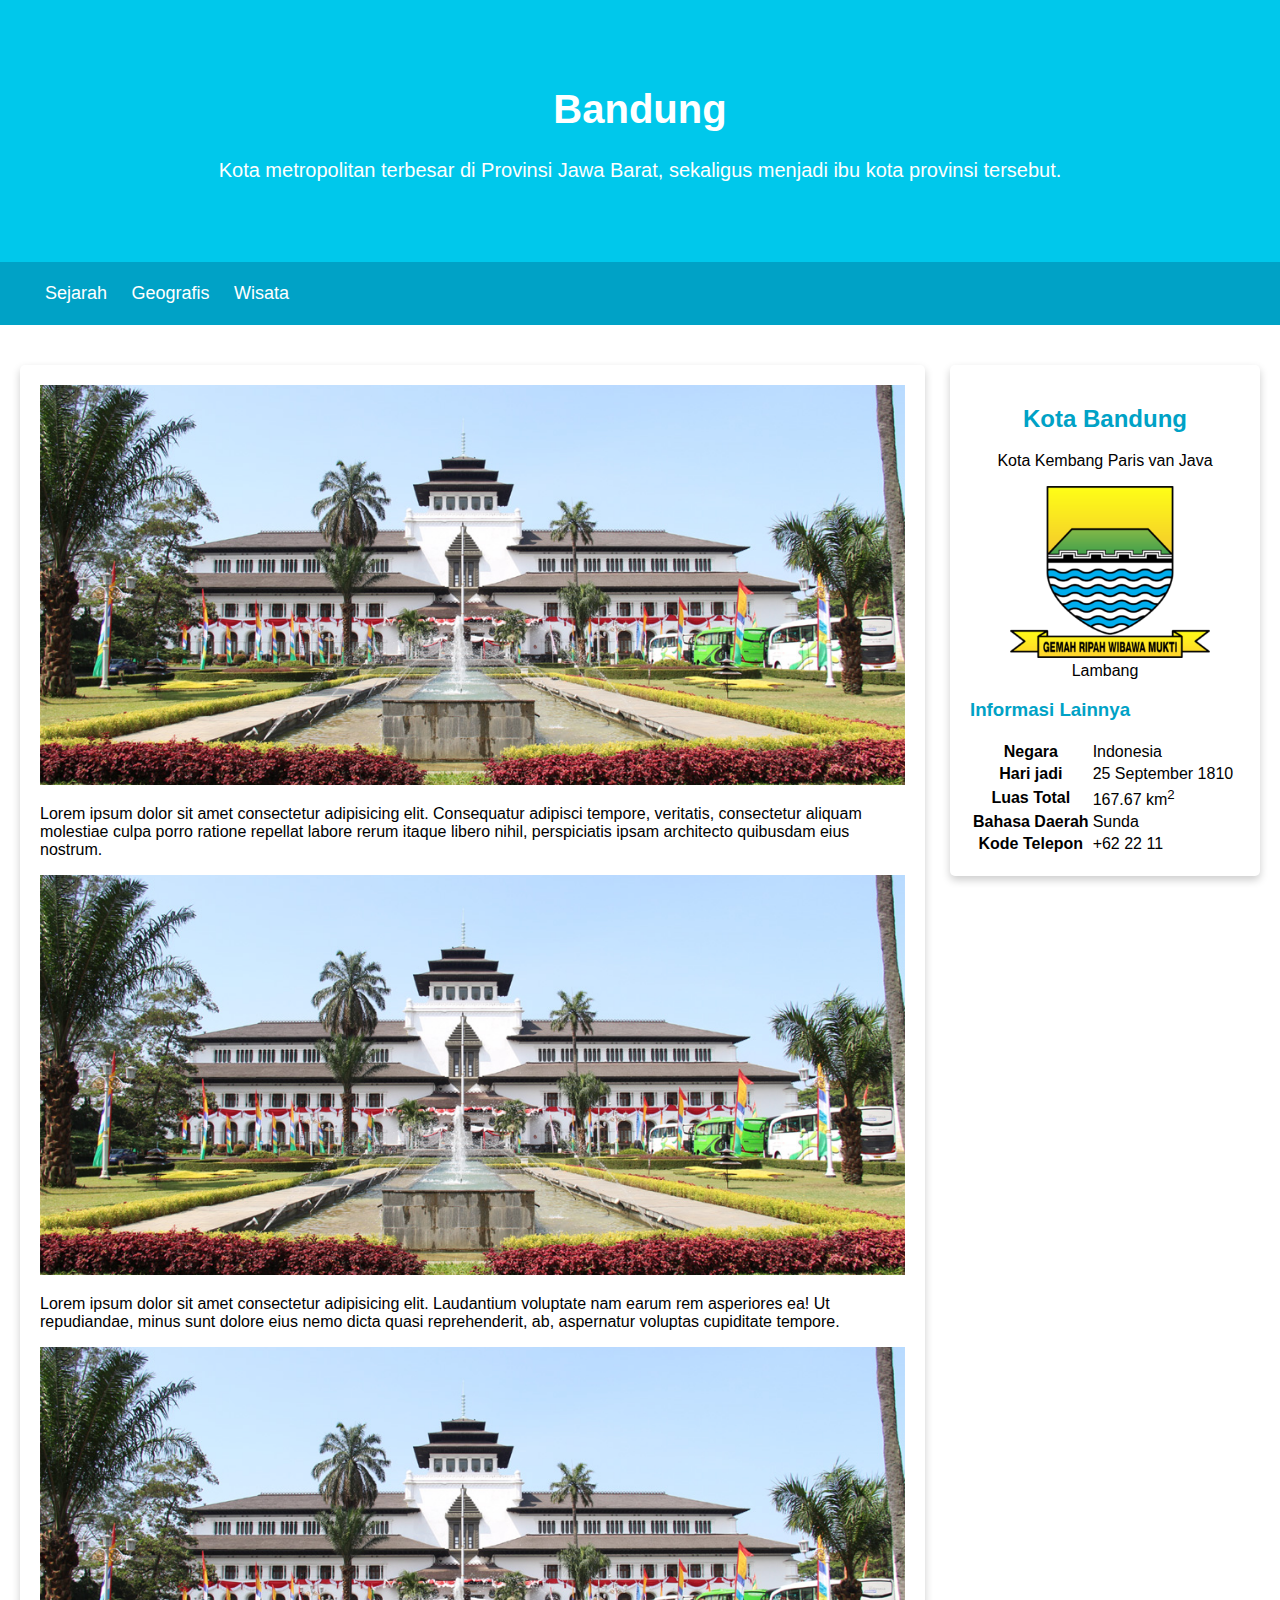
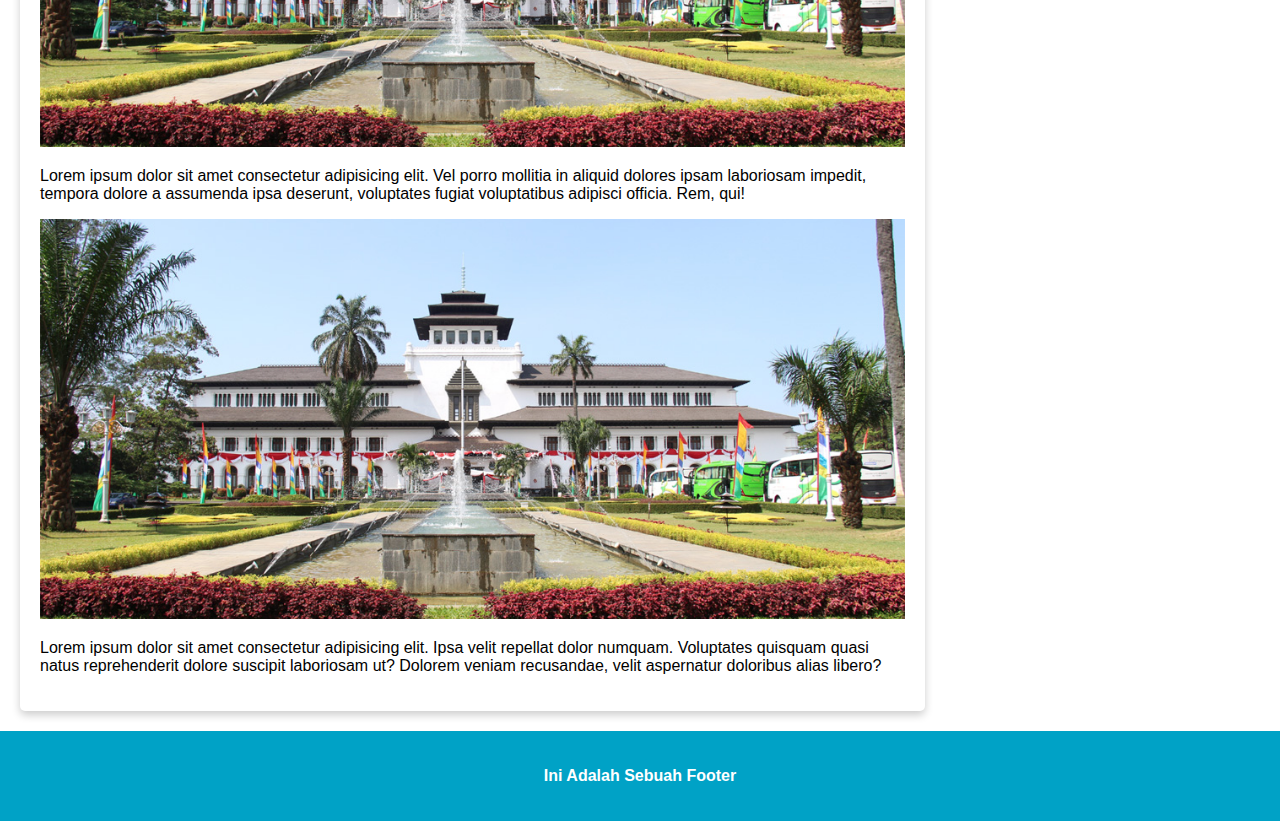
<file: index.html>
<!DOCTYPE html>
<html lang="en">
<head>
    <meta charset="UTF-8">
    <meta name="viewport" content="width=device-width, initial-scale=1.0">
    <meta http-equiv="X-UA-Compatible" content="ie=edge">
    <title>Kota Bandung</title>
    <link rel="stylesheet" href="assets/styles/style.css">
</head>
<body>
    <header>
        <div class="jumbotron">
            <h1>Bandung</h1>
            <p>Kota metropolitan terbesar di Provinsi Jawa Barat, sekaligus menjadi ibu kota provinsi tersebut.</p>
        </div>
        <nav>
            <ul>
                <li><a href="#sejarah">Sejarah</a></li>
                <li><a href="#geografis">Geografis</a></li>
                <li><a href="#wisata">Wisata</a></li>
            </ul>
        </nav>
    </header>
    <main>
        <div class="profile">
            <content class="card"  id="content">
                <img src="assets/images/gedung-sate.jpg" class="featured-image" alt="sejarah">

                <p>Lorem ipsum dolor sit amet consectetur adipisicing elit. Consequatur adipisci tempore, veritatis, consectetur aliquam molestiae culpa porro ratione repellat labore rerum itaque libero nihil, perspiciatis ipsam architecto quibusdam eius nostrum.</p>

                <img src="assets/images/gedung-sate.jpg" class="featured-image" alt="geografis">

                <p>Lorem ipsum dolor sit amet consectetur adipisicing elit. Laudantium voluptate nam earum rem asperiores ea! Ut repudiandae, minus sunt dolore eius nemo dicta quasi reprehenderit, ab, aspernatur voluptas cupiditate tempore.</p>

                <img src="assets/images/gedung-sate.jpg" class="featured-image" alt="farm house">

                <p>Lorem ipsum dolor sit amet consectetur adipisicing elit. Vel porro mollitia in aliquid dolores ipsam laboriosam impedit, tempora dolore a assumenda ipsa deserunt, voluptates fugiat voluptatibus adipisci officia. Rem, qui!</p>

                <img src="assets/images/gedung-sate.jpg" class="featured-image" alt="bosscha">

                <p>Lorem ipsum dolor sit amet consectetur adipisicing elit. Ipsa velit repellat dolor numquam. Voluptates quisquam quasi natus reprehenderit dolore suscipit laboriosam ut? Dolorem veniam recusandae, velit aspernatur doloribus alias libero?</p>
            </content>
            <aside class="card">
                <header>
                    <h2>Kota Bandung</h2>
                    <p>Kota Kembang Paris van Java</p>
                    <figure>
                        <img class="logo" src="assets/images/bandung-badge.jpg">
                        <figcaption>Lambang</figcaption>
                    </figure>
                </header>
                <section>
                    <h3>Informasi Lainnya</h3>
                    <table>
                    <tr>
                        <th>Negara</th>
                        <td>Indonesia</td>
                    </tr>
                    <tr>
                        <th>Hari jadi</th>
                        <td>25 September 1810</td>
                    </tr>
                    <tr>
                        <th>Luas Total</th>
                        <td>167.67 km<sup>2</sup></td>
                    </tr>
                    <tr>
                        <th>Bahasa Daerah</th>
                        <td>Sunda</td>
                    </tr>
                        <tr>
                        <th>Kode Telepon</th>
                        <td>+62 22 11</td>
                    </tr>
                </table>
                </section>
            </aside>

        </div> 
    </main>
    <footer>
        <p>Ini Adalah Sebuah Footer</p>
    </footer>
</body>
</html>
</file>
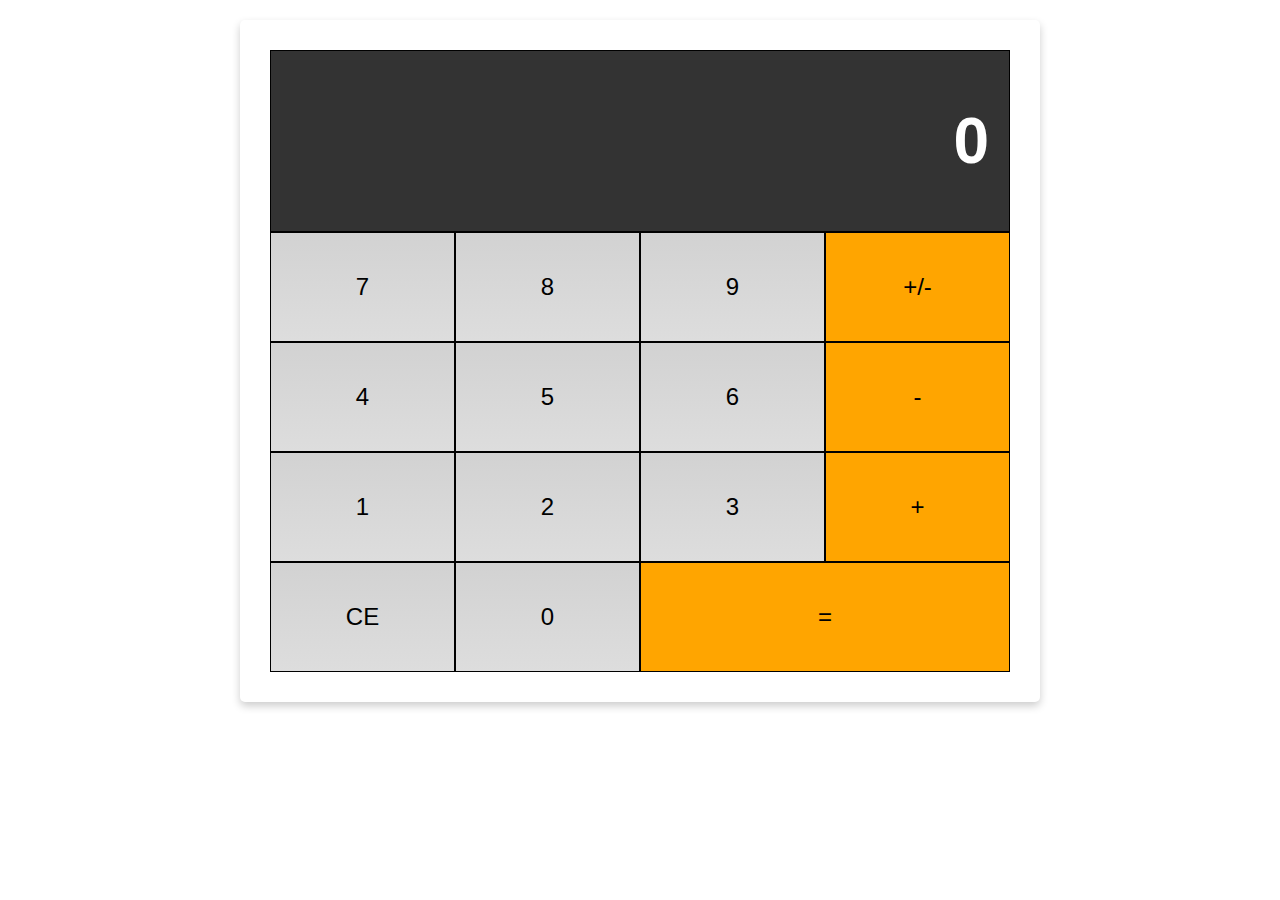
<file: webcalculator/index.html>
<!DOCTYPE html>
<html lang="en">
<head>
    <meta name="viewport" content="width=device-width, initial-scale=1.0">
    <meta http-equiv="X-UA-Compatible" content="ie=edge">
    <title>Web Calculator</title>
    <link rel="stylesheet" href="assets/style.css">
</head>
<body>
    <div class="flex-container-column card">
        <div class="display">
            <h1 id="displayNumber">0</h1>
        </div>
        <div class="flex-container-row">
            <div class="button">7</div>
            <div class="button">8</div>
            <div class="button">9</div>
            <div class="button negative">+/-</div>
        </div>
        <div class="flex-container-row">
            <div class="button">4</div>
            <div class="button">5</div>
            <div class="button">6</div>
            <div class="button operator">-</div>
        </div>
        <div class="flex-container-row">
            <div class="button">1</div>
            <div class="button">2</div>
            <div class="button">3</div>
            <div class="button operator">+</div>
        </div>
        <div class="flex-container-row">
            <div class="button clear">CE</div>
            <div class="button">0</div>
            <div class="button equals double">=</div>
        </div>
    </div>
    <script src="assets/kalkulator.js"></script>
 </body>
  
 </html>
</file>
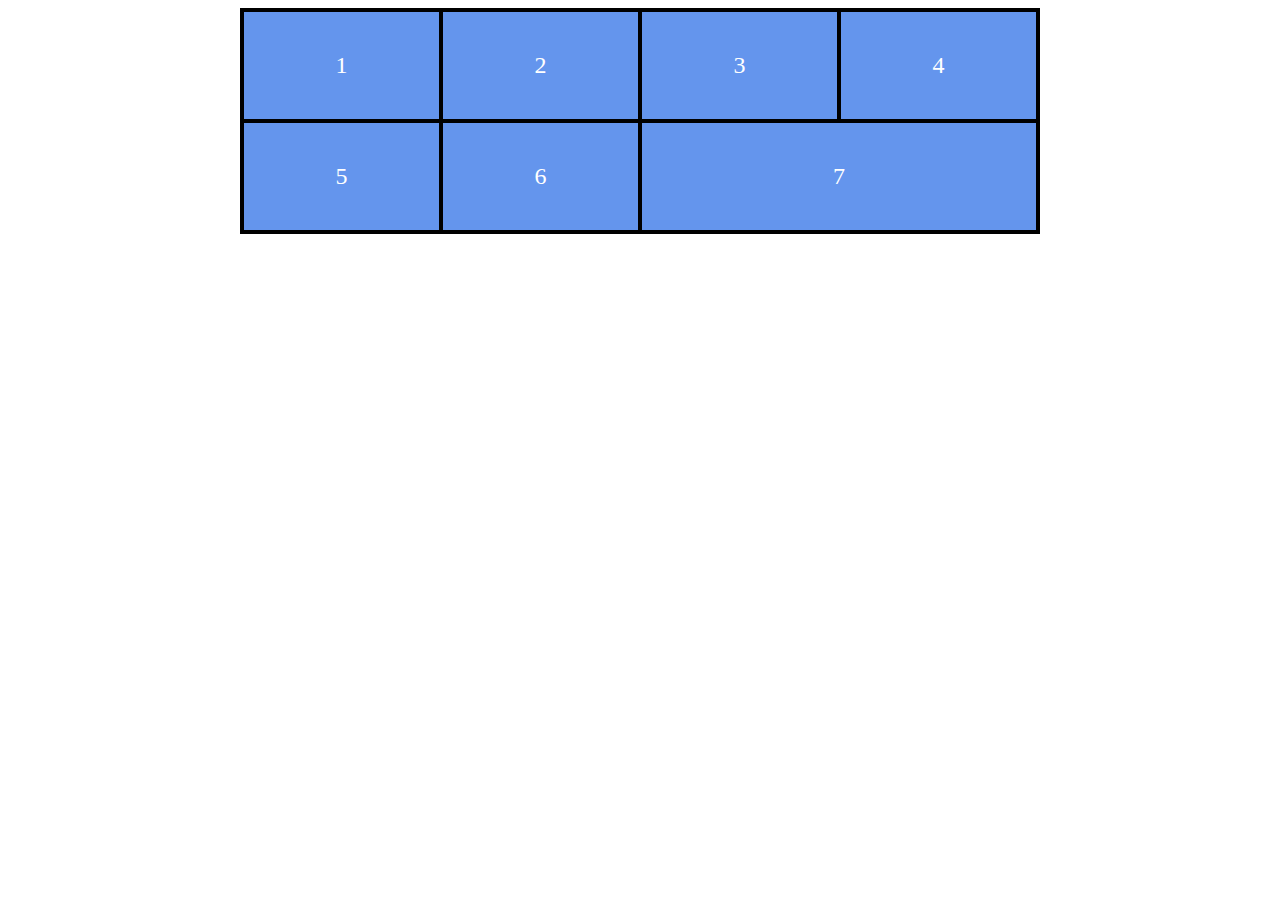
<file: flexbox.html>
<!doctype html>
<html lang="en">
<head>
   <style>
       * {
           box-sizing: border-box;
       }
 
       .container {
           width: 800px;
           border: 2px solid black;
           margin: 0 auto;
       }
 
       .flex-column {
           display: flex;
           flex-direction: column;
       }
 
       .flex-row {
           display: flex;
           flex-direction: row;
           flex-grow: 1;
       }
 
       .box {
           flex-basis: 25%;
           background-color: cornflowerblue;
           border: 2px solid black;
           padding: 40px;
           text-align: center;
           color: white;
           font-size: 1.5em;
       }
       .double {
            flex-basis: 50%;
        }
   </style>
</head>
<body>
<div class="container">
   <div class="flex-column">
       <div class="flex-row">
           <div class="box">1</div>
           <div class="box">2</div>
           <div class="box">3</div>
           <div class="box">4</div>
       </div>
       <div class="flex-row">
           <div class="box">5</div>
           <div class="box">6</div>
           <div class="box double">7</div>
       </div>
   </div>
</div>
</body>
</html>
</file>
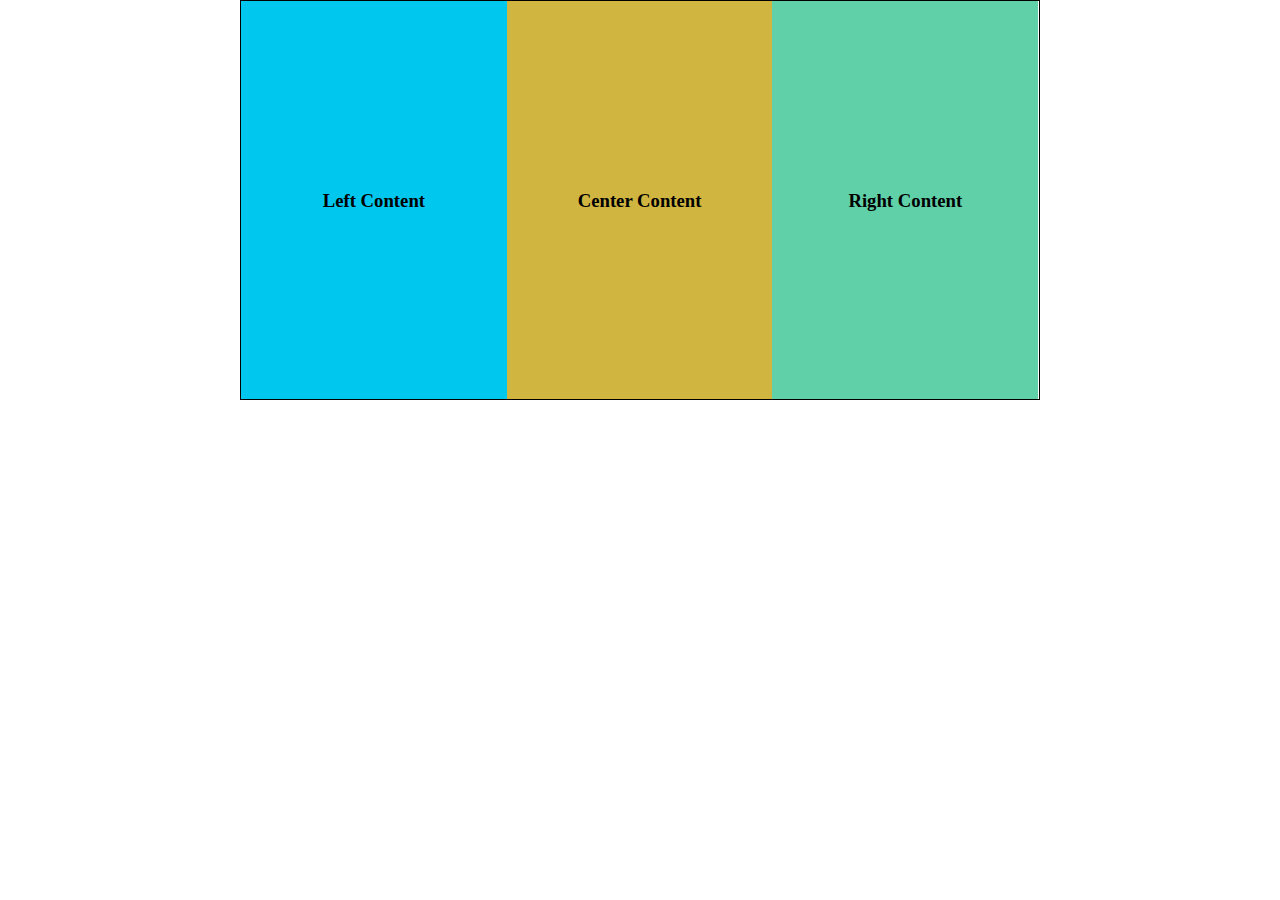
<file: float.html>
<!doctype html>
<html lang="en">
<head>
   <style>
       * {
           /* digunakan untuk menghapus seluruh padding dan margin standar yang diberikan browser pada elemen */
           margin: 0;
           padding: 0;
 
           /* Menggunakan border-box dalam perhitungan dimensi box-nya */
           box-sizing: border-box;
       }
 
       .container {
           width: 800px;
           height: 400px;
           border: 1px solid black;
           margin: 0 auto;
       }
 
       .left-content {
           text-align: center;
           line-height: 400px;
           width: 33.3%;
           height: 100%;
           background-color: #00c7ed;
           float: left;
       }
 
       .center-content {
           text-align: center;
           line-height: 400px;
           width: 33.3%;
           height: 100%;
           background-color: #d0b541;
           float: left;
       }
 
       .right-content {
           text-align: center;
           line-height: 400px;
           width: 33.3%;
           height: 100%;
           background-color: #60d0a8;
           float: left;
       }
   </style>
</head>
<body>
<div class="container">
   <div class="left-content">
       <h3>Left Content</h3>
   </div>
   <div class="center-content">
       <h3>Center Content</h3>
   </div>
   <div class="right-content">
       <h3>Right Content</h3>
   </div>
</div>
</body>
</html>
</file>
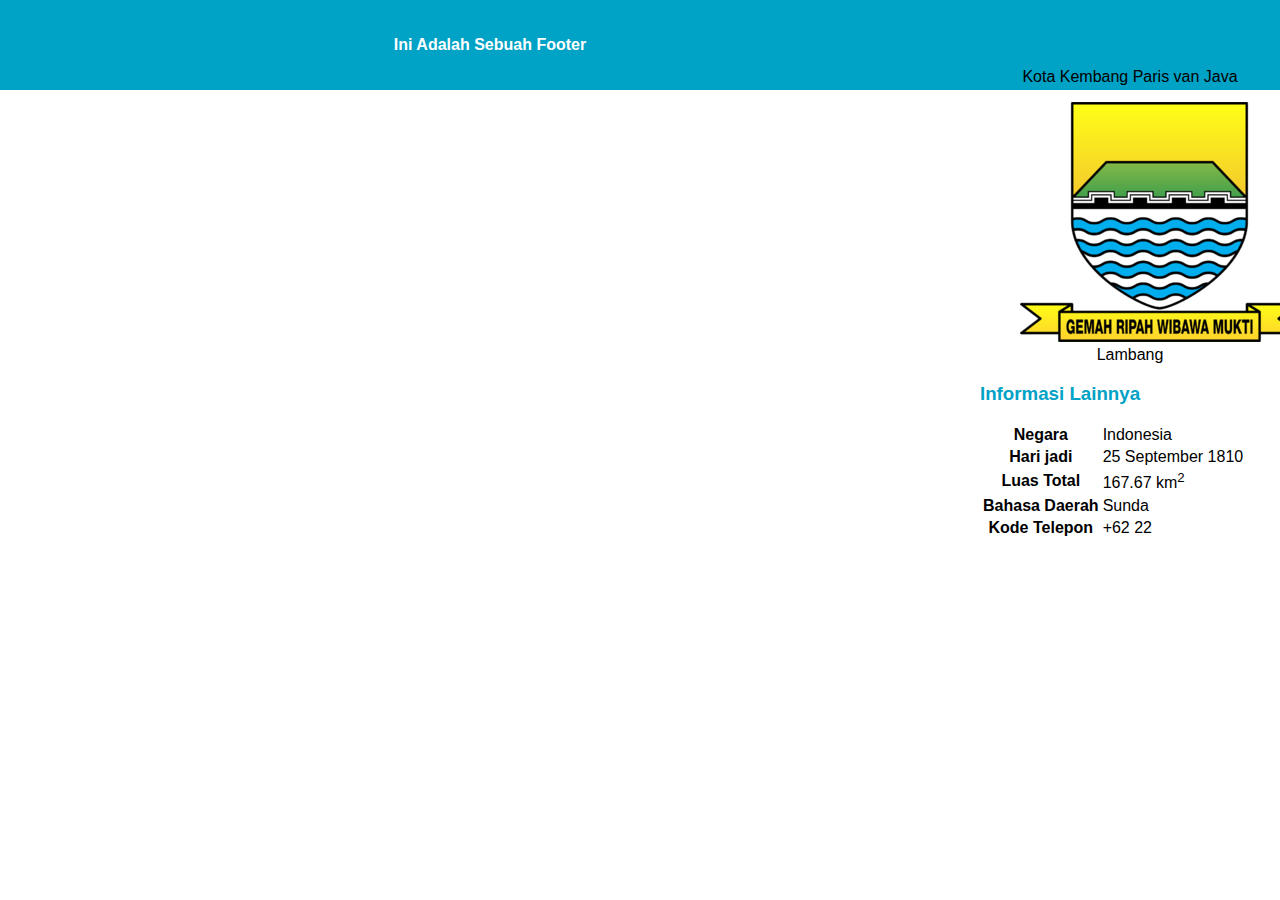
<file: index1.html>
<!DOCTYPE html>
<html lang="en">
<head>
    <meta charset="UTF-8">
    <meta name="viewport" content="width=device-width, initial-scale=1.0">
    <meta http-equiv="X-UA-Compatible" content="ie=edge">
    <title>Kota Bandung</title>
    <link rel="stylesheet" href="assets/styles/style.css">
</head>
<body>
    <aside class="profile">
        <article>
             <header>
                 <h2>Kota Bandung</h2>
                 <p>Kota Kembang Paris van Java</p>
                 <figure>
                    <img src="assets/images/bandung-badge.jpg">
                    <figcaption>Lambang</figcaption>
                  </figure>
             </header>
             <section>
                <h3>Informasi Lainnya</h3>
                <table>
                   <tr>
                      <th>Negara</th>
                      <td>Indonesia</td>
                   </tr>
                   <tr>
                      <th>Hari jadi</th>
                      <td>25 September 1810</td>
                   </tr>
                   <tr>
                      <th>Luas Total</th>
                      <td>167.67 km<sup>2</sup></td>
                   </tr>
                   <tr>
                      <th>Bahasa Daerah</th>
                      <td>Sunda</td>
                   </tr>
                      <tr>
                      <th>Kode Telepon</th>
                      <td>+62 22</td>
                   </tr>
               </table>
             </section>
        </article>
    </aside> 
    <footer>
        <p>Ini Adalah Sebuah Footer</p>
    </footer>
</body>
</html>
</file>
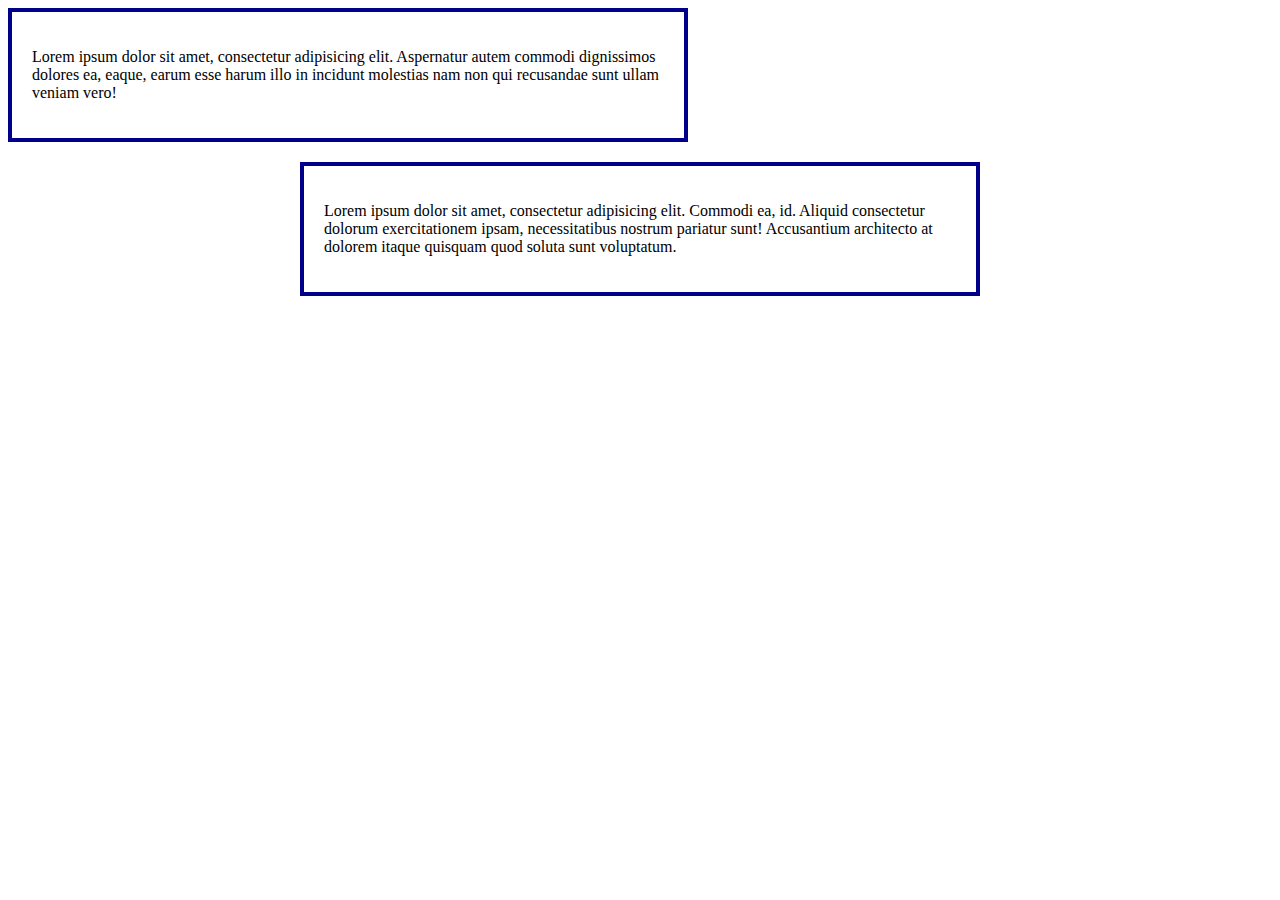
<file: margin.html>
<!DOCTYPE html>
<html lang="en">
<head>
   <meta charset="UTF-8">
   <title>Margin</title>
   <style>
       .center {
           margin: 0 auto;
       }
       .box {
           width: 50%;
           border: 4px solid darkblue;
           padding: 20px;
           margin-bottom: 20px;
       }
   </style>
</head>
<body>
<div class="box">
   <p>Lorem ipsum dolor sit amet, consectetur adipisicing elit. Aspernatur autem commodi dignissimos dolores ea, eaque,
       earum esse harum illo in incidunt molestias nam non qui recusandae sunt ullam veniam vero!</p>
</div>
<div class="box center">
   <p>Lorem ipsum dolor sit amet, consectetur adipisicing elit. Commodi ea, id. Aliquid consectetur dolorum
       exercitationem ipsam, necessitatibus nostrum pariatur sunt! Accusantium architecto at dolorem itaque quisquam
       quod soluta sunt voluptatum.</p>
</div>
</body>
</html>
</file>
<file: assets/styles/style.css>
@media screen and (max-width: 1000px) {
   #content{
      width: 100% !important;
      padding: 1;
   }

   aside {
       width: 100% !important;
       padding: 0;
   }
}

@import url('https://fonts.googleapis.com/css?family=Quicksand&display=swap');

body {
   font-family: 'Quicksand', sans-serif;
   margin: 0;
   padding: 0;
}
main {
   padding: 20px;
   overflow: auto;
}
  
 h2 {
    color: #00a2c6
 }
  
 h3 {
    color: #00a2c6
 }

 .profile header {
    text-align: center;
 }

 footer {
   padding: 20px;
   color: white;
   background-color: #00a2c6;
   text-align: center;
   font-weight: bold;
}

.logo {
   width: 200px;
}

.featured-image {
   width: 100%;
   max-height: 400px;
   object-fit: cover;
   object-position: center;
}

.card {
   box-shadow: 0 4px 8px 0 rgba(0, 0, 0, 0.2);
   border-radius: 5px;
   padding: 20px;
   margin-top: 20px;
}

.jumbotron {
   font-size: 20px;
   padding: 60px;
   background-color: #00c8eb;
   text-align: center;
   color: white;
}

nav li {
   display: inline;
   list-style-type: none;
   margin-right: 20px;
}
nav {
   background-color: #00a2c6;
   padding: 5px;
   position: sticky;
   top: 0;
}
nav a {
   font-size: 18px;
   font-weight: 400;
   text-decoration: none;
   color: white;
}
header {
   display: inline;
}
#content {
   float: left;
   width: 73%;
}

aside {
   float: right;
   width: 25%;
   padding-left: 20px;
}
*{
   box-sizing: border-box;
}
</file>
<file: webcalculator/assets/style.css>
* {
    box-sizing: border-box;
 }
  
 body {
    font-family: sans-serif;
 }
  
 .flex-container-column {
    display: flex;
    /* properti pendukung */
    flex-direction: column;
    max-width: 800px;
    margin: 0 auto;
    text-align: right;
 }
  
 .flex-container-row {
    display: flex;
 }
  
 .button {
    flex-basis: 25%;
    /* properti pendukung */
    font-size: 1.5em;
    text-align: center;
    padding: 40px;
    border: 1px solid black;
    background: -webkit-linear-gradient(top, #d2d2d2, #ddd);
    cursor: pointer;
 }
  
 .double {
    flex-basis: 50%;
 }

 .display {
    color: white;
    width: 100%;
    padding: 10px 20px;
    background-color: #333333;
    border: 1px solid black;
    font-size: 2em;
 }

.operator,
.negative,
.equals {
   background: orange;
}

.card {
    box-shadow: 0 4px 8px 0 rgba(0, 0, 0, 0.2);
    border-radius: 5px;
    padding: 30px;
    margin-top: 20px;
 }

 .button:hover {
    font-weight: bold;
 }
 
 @media screen and (max-width: 513px) {
    .button {
        padding: 10px;
    }
 }
</file>
